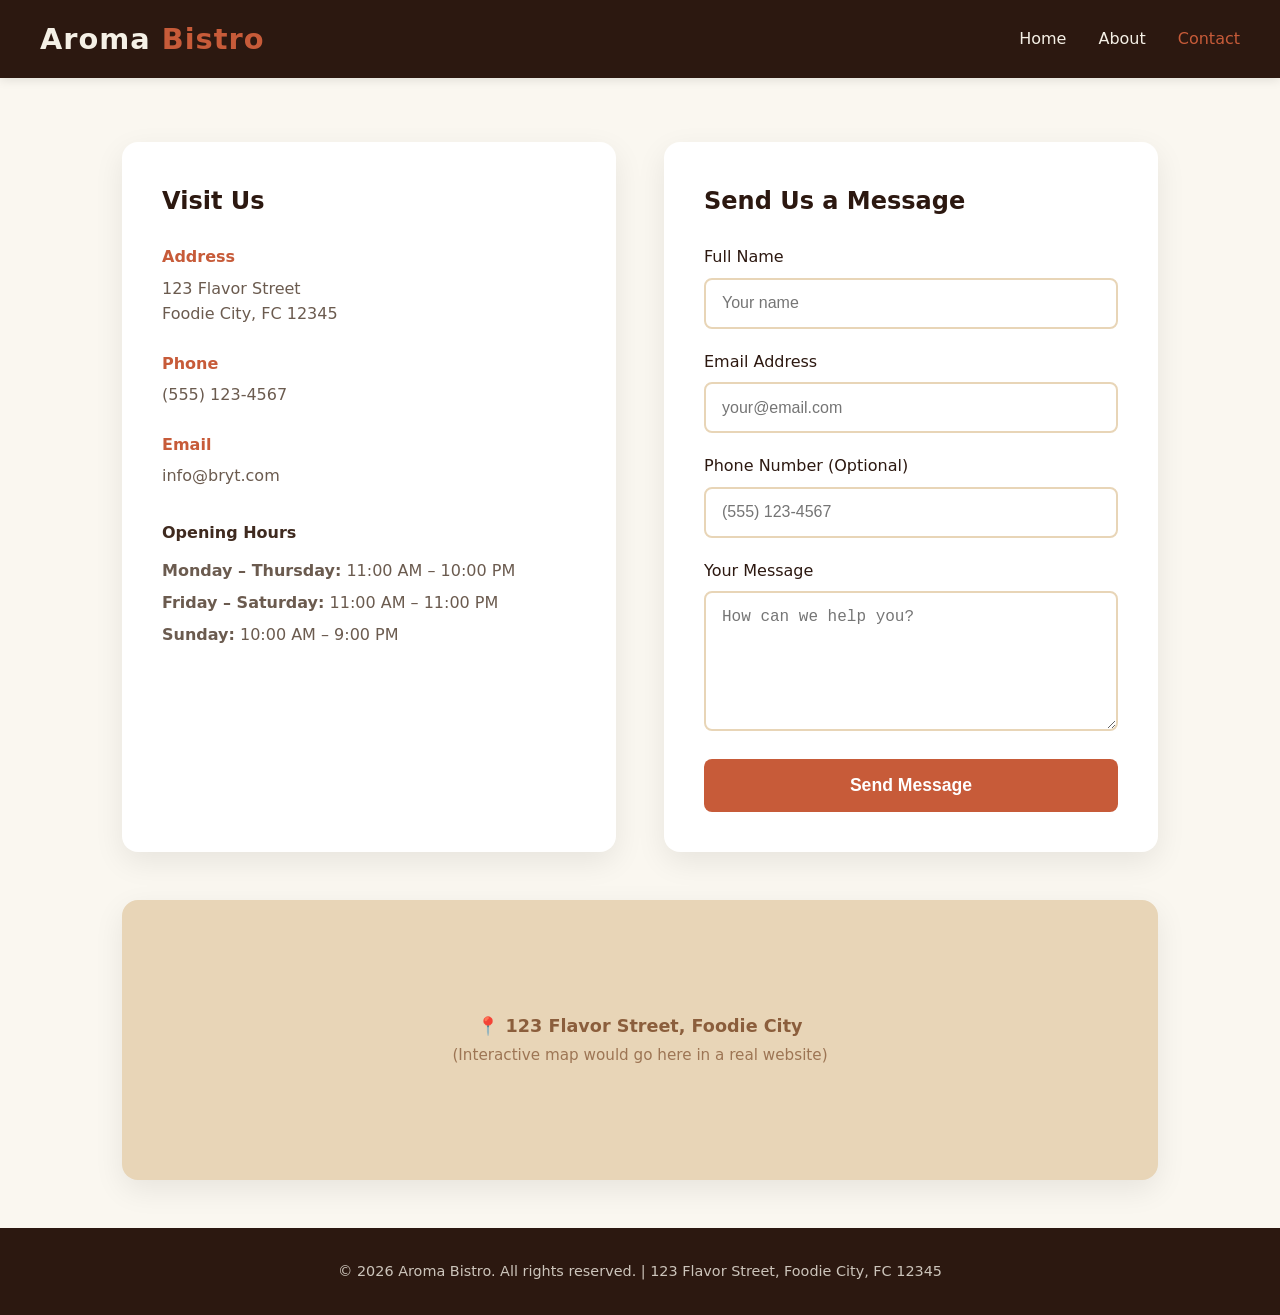
<file: contact.html>
<!DOCTYPE html>
<html lang="en">
<head>
    <meta charset="UTF-8">
    <meta name="viewport" content="width=device-width, initial-scale=1.0">
    <title>Contact Us | Aroma Bistro</title>
    <link rel="stylesheet" href="style.css">
</head>
<body>
    <!-- Navigation -->
    <nav class="navbar">
        <div class="nav-container">
            <a href="index.html" class="logo">Aroma <span>Bistro</span></a>
            <ul class="nav-links">
                <li><a href="index.html">Home</a></li>
                <li><a href="about.html">About</a></li>
                <li><a href="contact.html" class="active">Contact</a></li>
            </ul>
        </div>
    </nav>

    <div class="contact-container">
        <!-- Contact Information -->
        <div class="contact-info">
            <h2>Visit Us</h2>
            
            <div class="info-item">
                <h4>Address</h4>
                <p>123 Flavor Street<br>
                Foodie City, FC 12345</p>
            </div>
            
            <div class="info-item">
                <h4>Phone</h4>
                <p>(555) 123-4567</p>
            </div>
            
            <div class="info-item">
                <h4>Email</h4>
                <p><a href="mailto:info@bryt.com">info@bryt.com</a></p>
            </div>

            <div class="hours">
                <h4>Opening Hours</h4>
                <ul>
                    <li><strong>Monday – Thursday:</strong> 11:00 AM – 10:00 PM</li>
                    <li><strong>Friday – Saturday:</strong> 11:00 AM – 11:00 PM</li>
                    <li><strong>Sunday:</strong> 10:00 AM – 9:00 PM</li>
                </ul>
            </div>
        </div>

        <!-- Contact Form -->
        <div class="contact-form">
            <h2>Send Us a Message</h2>
            <form id="contactForm" onsubmit="handleSubmit(event)">
                <div class="form-group">
                    <label for="name">Full Name</label>
                    <input type="text" id="name" name="name" placeholder="Your name" required>
                </div>
                
                <div class="form-group">
                    <label for="email">Email Address</label>
                    <input type="email" id="email" name="email" placeholder="your@email.com" required>
                </div>
                
                <div class="form-group">
                    <label for="phone">Phone Number (Optional)</label>
                    <input type="tel" id="phone" name="phone" placeholder="(555) 123-4567">
                </div>
                
                <div class="form-group">
                    <label for="message">Your Message</label>
                    <textarea id="message" name="message" placeholder="How can we help you?" required></textarea>
                </div>
                
                <button type="submit" class="submit-btn">Send Message</button>
            </form>
        </div>
    </div>

    <!-- Map placeholder -->
    <div style="max-width: 1100px; margin: -1rem auto 3rem; padding: 0 2rem;">
        <div style="background: #e8d5b7; height: 280px; border-radius: 16px; display: flex; align-items: center; justify-content: center; color: #8b5e3c; font-size: 1.1rem; text-align: center; box-shadow: 0 10px 30px rgba(0, 0, 0, 0.08);">
            <div>
                <strong>📍 123 Flavor Street, Foodie City</strong><br>
                <span style="font-size: 0.95rem; opacity: 0.8;">(Interactive map would go here in a real website)</span>
            </div>
        </div>
    </div>

    <!-- Footer -->
    <footer class="footer">
        <p>&copy; 2026 Aroma Bistro. All rights reserved. | 123 Flavor Street, Foodie City, FC 12345</p>
    </footer>

</script>
    <script>
        function handleSubmit(event) {
            event.preventDefault();

            const form = event.target;
            const name = form.name.value;

            // Show a nice confirmation
            alert(`Thank you, ${name}! Your message has been received. We'll get back to you within 24 hours.`);

            // Reset the form
            form.reset();
        }
    </script>
</body>
</html>
</html>
</file>
<file: style.css>
:root {
  --primary: #c75b39;
  --primary-dark: #a3472a;
  --dark: #2c1810;
  --cream: #f5f0e6;
  --light-cream: #faf7f0;
  --accent: #8b5e3c;
  --text: #3f2a1f;
  --gray: #6b5b4f;
}

* {
  margin: 0;
  padding: 0;
  box-sizing: border-box;
}

body {
  font-family: 'Segoe UI', system-ui, -apple-system, sans-serif;
  line-height: 1.6;
  color: var(--text);
  background-color: var(--light-cream);
}

a {
  text-decoration: none;
  color: inherit;
}

img {
  max-width: 100%;
  height: auto;
  display: block;
}

.navbar {
  background-color: var(--dark);
  padding: 1rem 2rem;
  position: sticky;
  top: 0;
  z-index: 100;
  box-shadow: 0 2px 10px rgba(0, 0, 0, 0.1);
}

.nav-container {
  max-width: 1200px;
  margin: 0 auto;
  display: flex;
  justify-content: space-between;
  align-items: center;
}

.logo {
  font-size: 1.8rem;
  font-weight: 700;
  color: var(--cream);
  letter-spacing: 1px;
}

.logo span {
  color: var(--primary);
}

.nav-links {
  display: flex;
  gap: 2rem;
  list-style: none;
}

.nav-links a {
  color: var(--cream);
  font-weight: 500;
  transition: color 0.3s ease;
  padding: 0.5rem 0;
}

.nav-links a:hover,
.nav-links a.active {
  color: var(--primary);
}

.hero {
  height: 100vh;
  min-height: 600px;
  background: linear-gradient(rgba(44, 24, 16, 0.55), rgba(44, 24, 16, 0.45)), url('images/hero.jpg');
  background-size: cover;
  background-position: center;
  display: flex;
  align-items: center;
  justify-content: center;
  text-align: center;
  color: white;
  position: relative;
}

.hero-content {
  max-width: 800px;
  padding: 0 2rem;
}

.hero h1 {
  font-size: 3.5rem;
  margin-bottom: 1rem;
  font-weight: 700;
  text-shadow: 0 2px 10px rgba(0, 0, 0, 0.3);
}

.hero p {
  font-size: 1.25rem;
  margin-bottom: 2rem;
  opacity: 0.95;
}

.cta-button {
  display: inline-block;
  background-color: var(--primary);
  color: white;
  padding: 1rem 2.5rem;
  border-radius: 50px;
  font-weight: 600;
  font-size: 1.1rem;
  transition: all 0.3s ease;
  border: none;
  cursor: pointer;
}

.cta-button:hover {
  background-color: var(--primary-dark);
  transform: translateY(-3px);
  box-shadow: 0 10px 20px rgba(0, 0, 0, 0.2);
}

.section {
  padding: 4rem 2rem;
  max-width: 1200px;
  margin: 0 auto;
}

.section-title {
  font-size: 2.5rem;
  text-align: center;
  margin-bottom: 3rem;
  color: var(--dark);
  position: relative;
}

.section-title::after {
  content: '';
  display: block;
  width: 60px;
  height: 3px;
  background-color: var(--primary);
  margin: 0.75rem auto 0;
}

.menu-grid {
  display: grid;
  grid-template-columns: repeat(auto-fit, minmax(300px, 1fr));
  gap: 2rem;
}

.menu-card {
  background: white;
  border-radius: 16px;
  overflow: hidden;
  box-shadow: 0 10px 30px rgba(0, 0, 0, 0.08);
  transition: transform 0.3s ease, box-shadow 0.3s ease;
}

.menu-card:hover {
  transform: translateY(-10px);
  box-shadow: 0 20px 40px rgba(0, 0, 0, 0.12);
}

.menu-card img {
  width: 100%;
  height: 220px;
  object-fit: cover;
}

.menu-card-content {
  padding: 1.5rem;
}

.menu-card h3 {
  font-size: 1.35rem;
  margin-bottom: 0.5rem;
  color: var(--dark);
}

.menu-card .price {
  font-size: 1.25rem;
  font-weight: 700;
  color: var(--primary);
  margin-bottom: 0.75rem;
}

.menu-card p {
  color: var(--gray);
  font-size: 0.95rem;
  line-height: 1.5;
}

.about-grid {
  display: grid;
  grid-template-columns: 1fr 1fr;
  gap: 4rem;
  align-items: center;
}

.about-image img {
  border-radius: 16px;
  box-shadow: 0 15px 35px rgba(0, 0, 0, 0.1);
}

.about-text h3 {
  font-size: 1.8rem;
  margin-bottom: 1rem;
  color: var(--dark);
}

.about-text p {
  margin-bottom: 1.25rem;
  color: var(--gray);
}

.testimonials {
  background-color: var(--cream);
  padding: 4rem 2rem;
}

.testimonial-grid {
  display: grid;
  grid-template-columns: repeat(auto-fit, minmax(280px, 1fr));
  gap: 2rem;
  max-width: 1200px;
  margin: 0 auto;
}

.testimonial {
  background: white;
  padding: 2rem;
  border-radius: 16px;
  box-shadow: 0 8px 25px rgba(0, 0, 0, 0.06);
}

.testimonial p {
  font-style: italic;
  margin-bottom: 1.25rem;
  color: var(--gray);
}

.testimonial-author {
  font-weight: 600;
  color: var(--dark);
}

.about-hero {
  height: 50vh;
  min-height: 350px;
  background: linear-gradient(rgba(44, 24, 16, 0.65), rgba(44, 24, 16, 0.55)), url('images/hero.jpg');
  background-size: cover;
  background-position: center;
  display: flex;
  align-items: center;
  justify-content: center;
  text-align: center;
  color: white;
}

.about-hero h1 {
  font-size: 3rem;
}

.story-section {
  max-width: 800px;
  margin: 0 auto;
  text-align: center;
  padding: 3rem 2rem;
}

.story-section h2 {
  margin-bottom: 1.5rem;
}

.story-section p {
  font-size: 1.1rem;
  color: var(--gray);
  margin-bottom: 1.5rem;
}

.team-section {
  background-color: var(--cream);
  padding: 4rem 2rem;
}

.team-grid {
  display: grid;
  grid-template-columns: repeat(auto-fit, minmax(260px, 1fr));
  gap: 2.5rem;
  max-width: 1000px;
  margin: 0 auto;
}

.team-member {
  text-align: center;
  background: white;
  padding: 2rem;
  border-radius: 16px;
  box-shadow: 0 10px 25px rgba(0, 0, 0, 0.08);
}

.team-member img {
  width: 180px;
  height: 180px;
  border-radius: 50%;
  object-fit: cover;
  margin: 0 auto 1.25rem;
  border: 6px solid var(--cream);
}

.team-member h3 {
  margin-bottom: 0.25rem;
}

.team-member .role {
  color: var(--primary);
  font-weight: 600;
  margin-bottom: 1rem;
}

.contact-container {
  max-width: 1100px;
  margin: 0 auto;
  display: grid;
  grid-template-columns: 1fr 1fr;
  gap: 3rem;
  padding: 4rem 2rem;
}

.contact-info {
  background: white;
  padding: 2.5rem;
  border-radius: 16px;
  box-shadow: 0 10px 30px rgba(0, 0, 0, 0.08);
}

.contact-info h2 {
  margin-bottom: 1.5rem;
  color: var(--dark);
}

.info-item {
  margin-bottom: 1.5rem;
}

.info-item h4 {
  color: var(--primary);
  margin-bottom: 0.35rem;
}

.info-item p {
  color: var(--gray);
}

.hours {
  margin-top: 2rem;
}

.hours h4 {
  margin-bottom: 0.75rem;
}

.hours ul {
  list-style: none;
}

.hours li {
  margin-bottom: 0.4rem;
  color: var(--gray);
}

.contact-form {
  background: white;
  padding: 2.5rem;
  border-radius: 16px;
  box-shadow: 0 10px 30px rgba(0, 0, 0, 0.08);
}

.contact-form h2 {
  margin-bottom: 1.5rem;
  color: var(--dark);
}

.form-group {
  margin-bottom: 1.25rem;
}

.form-group label {
  display: block;
  margin-bottom: 0.5rem;
  font-weight: 500;
  color: var(--dark);
}

.form-group input,
.form-group textarea {
  width: 100%;
  padding: 0.9rem 1rem;
  border: 2px solid #e8d5b7;
  border-radius: 8px;
  font-size: 1rem;
  transition: border-color 0.3s;
}

.form-group input:focus,
.form-group textarea:focus {
  outline: none;
  border-color: var(--primary);
}

.form-group textarea {
  height: 140px;
  resize: vertical;
}

.submit-btn {
  width: 100%;
  background-color: var(--primary);
  color: white;
  border: none;
  padding: 1rem;
  font-size: 1.1rem;
  font-weight: 600;
  border-radius: 8px;
  cursor: pointer;
  transition: background-color 0.3s;
}

.submit-btn:hover {
  background-color: var(--primary-dark);
}

.footer {
  background-color: var(--dark);
  color: var(--cream);
  text-align: center;
  padding: 2rem;
  font-size: 0.9rem;
}

.footer p {
  opacity: 0.8;
}

@media (max-width: 768px) {
  .nav-links {
    gap: 1.25rem;
  }

  .hero h1 {
    font-size: 2.5rem;
  }

  .about-grid {
    grid-template-columns: 1fr;
    gap: 2rem;
  }

  .contact-container {
    grid-template-columns: 1fr;
  }

  .section-title {
    font-size: 2rem;
  }
}

@media (max-width: 480px) {
  .nav-container {
    flex-direction: column;
    gap: 1rem;
  }

  .nav-links {
    gap: 1rem;
    flex-wrap: wrap;
    justify-content: center;
  }

  .hero h1 {
    font-size: 2rem;
  }
}Upload your codes here...
</file>
